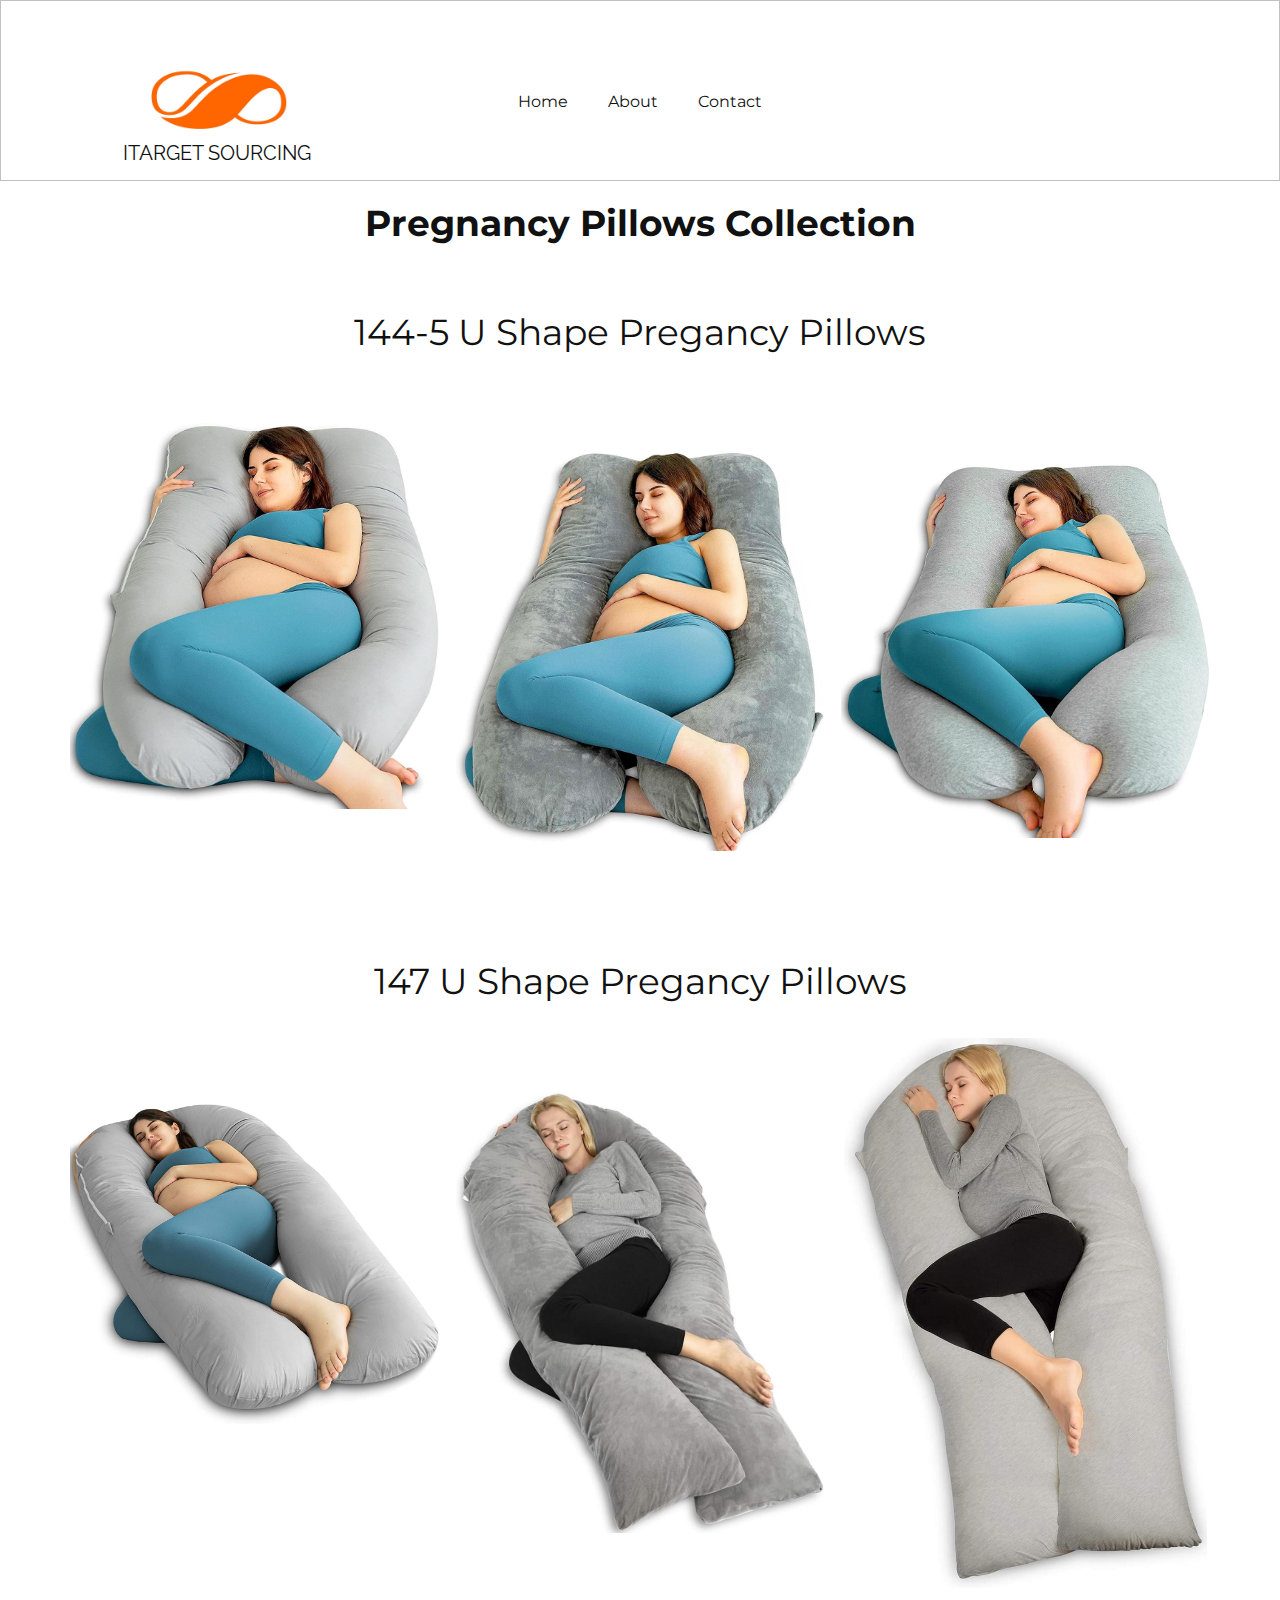
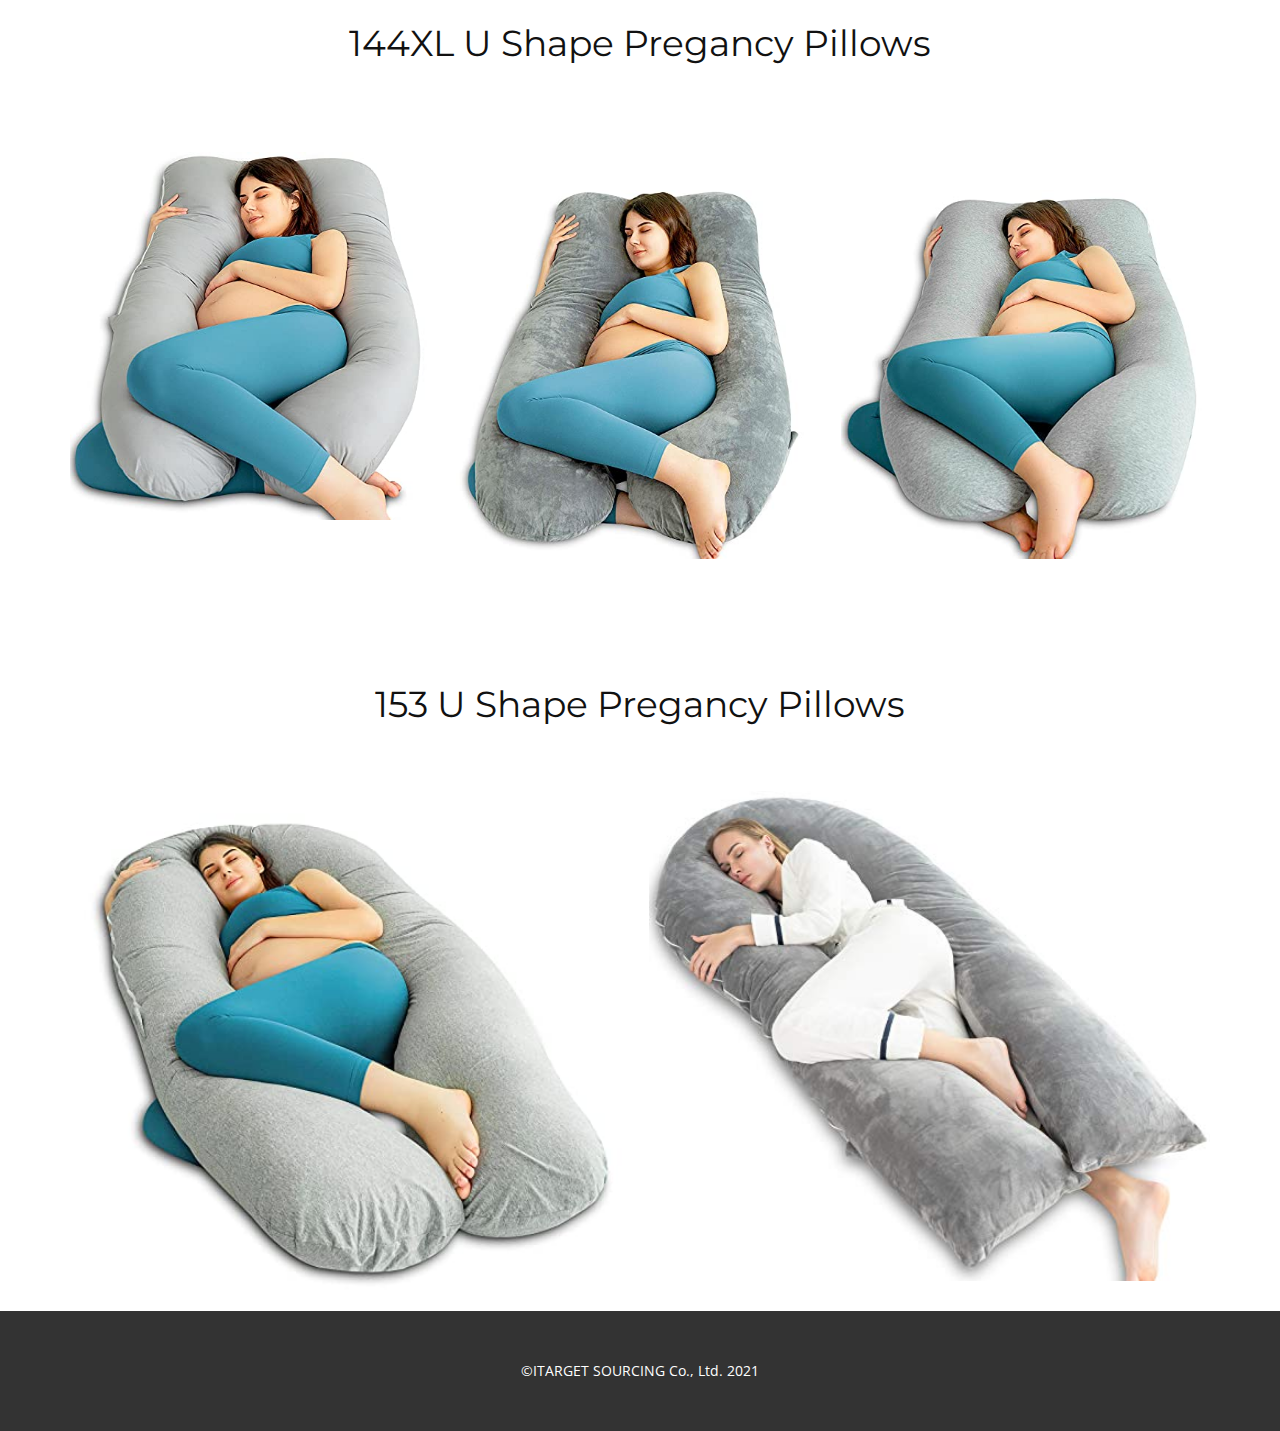
<file: index.html>
<!DOCTYPE html>
<html style="font-size: 16px;">
  <head>
    <meta name="viewport" content="width=device-width, initial-scale=1.0">
    <meta charset="utf-8">
    <meta name="keywords" content="​Pet Blog, ​The Complete Guid​e to Traveling With Your Dog​, ​dog training, Our Projects, ​Learn your dog's moods, About Us">
    <meta name="description" content="">
    <meta name="page_type" content="np-template-header-footer-from-plugin">
    <title>Home</title>
    <link rel="stylesheet" href="nicepage.css" media="screen">
<link rel="stylesheet" href="Home.css" media="screen">
    <script class="u-script" type="text/javascript" src="jquery-1.9.1.min.js" defer=""></script>
    <script class="u-script" type="text/javascript" src="nicepage.js" defer=""></script>
    <meta name="generator" content="Nicepage 3.24.4, nicepage.com">
    <link id="u-theme-google-font" rel="stylesheet" href="https://fonts.googleapis.com/css?family=Raleway:100,100i,200,200i,300,300i,400,400i,500,500i,600,600i,700,700i,800,800i,900,900i|Open+Sans:300,300i,400,400i,600,600i,700,700i,800,800i">
    <link id="u-page-google-font" rel="stylesheet" href="https://fonts.googleapis.com/css?family=Montserrat:100,100i,200,200i,300,300i,400,400i,500,500i,600,600i,700,700i,800,800i,900,900i">
    
    
    
    
    
    
    <script type="application/ld+json">{
		"@context": "http://schema.org",
		"@type": "Organization",
		"name": "itarget",
		"url": "/",
		"logo": "images/logo.jpg"
}</script>
    <meta name="theme-color" content="#325389">
    <meta property="og:title" content="Home">
    <meta property="og:type" content="website">
    <link rel="canonical" href="/">
  </head>
  <body class="u-body"><header class="u-align-center-xs u-border-1 u-border-grey-25 u-clearfix u-header u-header" id="sec-d24f"><div class="u-clearfix u-sheet u-sheet-1">
        <nav class="u-align-center u-menu u-menu-dropdown u-offcanvas u-menu-1">
          <div class="menu-collapse u-custom-font u-font-montserrat" style="">
            <a class="u-button-style u-nav-link" href="#">
              <svg><use xlink:href="#menu-hamburger"></use></svg>
              <svg version="1.1" xmlns="http://www.w3.org/2000/svg" xmlns:xlink="http://www.w3.org/1999/xlink"><defs><symbol id="menu-hamburger" viewBox="0 0 16 16" style="width: 16px; height: 16px;"><rect y="1" width="16" height="2"></rect><rect y="7" width="16" height="2"></rect><rect y="13" width="16" height="2"></rect>
</symbol>
</defs></svg>
            </a>
          </div>
          <div class="u-nav-container">
            <ul class="u-custom-font u-font-montserrat u-nav u-unstyled"><li class="u-nav-item"><a class="u-button-style u-nav-link" href="Home.html">Home</a>
</li><li class="u-nav-item"><a class="u-button-style u-nav-link" href="About.html">About</a>
</li><li class="u-nav-item"><a class="u-button-style u-nav-link" href="Contact.html">Contact</a>
</li></ul>
          </div>
          <div class="u-nav-container-collapse">
            <div class="u-black u-container-style u-inner-container-layout u-opacity u-opacity-95 u-sidenav">
              <div class="u-sidenav-overflow">
                <div class="u-menu-close"></div>
                <ul class="u-align-center u-nav u-popupmenu-items u-unstyled u-nav-2"><li class="u-nav-item"><a class="u-button-style u-nav-link" href="Home.html">Home</a>
</li><li class="u-nav-item"><a class="u-button-style u-nav-link" href="About.html">About</a>
</li><li class="u-nav-item"><a class="u-button-style u-nav-link" href="Contact.html">Contact</a>
</li></ul>
              </div>
            </div>
            <div class="u-black u-menu-overlay u-opacity u-opacity-70"></div>
          </div>
        </nav>
        <a href="https://nicepage.com" class="u-image u-logo u-image-1" data-image-width="1784" data-image-height="728">
          <img src="images/logo.jpg" class="u-logo-image u-logo-image-1">
        </a>
        <h3 class="u-align-center u-headline u-text u-text-1">
          <a href="/"> ITARGET
SOURCING</a>
        </h3>
      </div></header>
    <section class="u-align-center u-clearfix u-section-1" id="sec-da2e">
      <div class="u-clearfix u-sheet u-valign-middle u-sheet-1">
        <h1 class="u-custom-font u-font-montserrat u-text u-text-default u-text-1">
          <span style="font-weight: 400;"></span>Pregnancy Pillows​ Collection
        </h1>
      </div>
    </section>
    <section class="u-align-center u-clearfix u-section-2" id="sec-0d50">
      <div class="u-clearfix u-sheet u-sheet-1">
        <h2 class="u-align-center u-text u-text-1">144-5 U Shape Pregancy Pillows</h2>
        <div class="u-gallery u-layout-grid u-lightbox u-show-text-on-hover u-gallery-1">
          <div class="u-gallery-inner u-gallery-inner-1">
            <div class="u-effect-fade u-gallery-item">
              <div class="u-back-slide" data-image-width="1031" data-image-height="1080">
                <img class="u-back-image u-expanded u-image-contain u-back-image-1" src="images/144-5-grey.jpg" alt="Cotton">
              </div>
              <div class="u-over-slide u-shading u-over-slide-1">
                <h3 class="u-gallery-heading">Cotton</h3>
                <p class="u-gallery-text"></p>
              </div>
            </div>
            <div class="u-effect-fade u-gallery-item">
              <div class="u-back-slide" data-image-width="996" data-image-height="1080">
                <img class="u-back-image u-expanded u-image-contain" src="images/144-5-p-grey.jpg" alt="Pluster">
              </div>
              <div class="u-over-slide u-shading u-over-slide-2">
                <h3 class="u-gallery-heading">Pluster</h3>
                <p class="u-gallery-text"></p>
              </div>
            </div>
            <div class="u-effect-fade u-gallery-item">
              <div class="u-back-slide" data-image-width="1063" data-image-height="1080">
                <img class="u-back-image u-expanded u-image-contain" src="images/144-5-j-grey.jpg" alt="Jersey">
              </div>
              <div class="u-over-slide u-shading u-over-slide-3">
                <h3 class="u-gallery-heading">Jersey</h3>
                <p class="u-gallery-text"></p>
              </div>
            </div>
          </div>
        </div>
      </div>
    </section>
    <section class="u-align-center u-clearfix u-section-3" id="carousel_636e">
      <div class="u-clearfix u-sheet u-sheet-1">
        <h2 class="u-align-center u-text u-text-1">147 U Shape Pregancy Pillows</h2>
        <div class="u-expanded-width u-gallery u-layout-grid u-lightbox u-show-text-on-hover u-gallery-1">
          <div class="u-gallery-inner u-gallery-inner-1">
            <div class="u-effect-fade u-gallery-item">
              <div class="u-back-slide" data-image-width="1242" data-image-height="1080">
                <img class="u-back-image u-expanded u-image-contain u-back-image-1" src="images/147-grey.jpg" alt="Cotton">
              </div>
              <div class="u-over-slide u-shading u-over-slide-1">
                <h3 class="u-gallery-heading">Cotton</h3>
                <p class="u-gallery-text"></p>
              </div>
            </div>
            <div class="u-effect-fade u-gallery-item">
              <div class="u-back-slide" data-image-width="903" data-image-height="1080">
                <img class="u-back-image u-expanded u-image-contain" src="images/147-p-grey.jpg" alt="Pluster">
              </div>
              <div class="u-over-slide u-shading u-over-slide-2">
                <h3 class="u-gallery-heading">Pluster</h3>
                <p class="u-gallery-text"></p>
              </div>
            </div>
            <div class="u-effect-fade u-gallery-item">
              <div class="u-back-slide" data-image-width="712" data-image-height="1080">
                <img class="u-back-image u-expanded u-image-contain" src="images/147-j-grey.jpg" alt="Jersey">
              </div>
              <div class="u-over-slide u-shading u-over-slide-3">
                <h3 class="u-gallery-heading">Jersey</h3>
                <p class="u-gallery-text"></p>
              </div>
            </div>
          </div>
        </div>
      </div>
    </section>
    <section class="u-align-center u-clearfix u-section-4" id="carousel_8098">
      <div class="u-clearfix u-sheet u-sheet-1">
        <h2 class="u-align-center u-text u-text-1">144XL U Shape Pregancy Pillows</h2>
        <div class="u-expanded-width u-gallery u-layout-grid u-lightbox u-show-text-on-hover u-gallery-1">
          <div class="u-gallery-inner u-gallery-inner-1">
            <div class="u-effect-fade u-gallery-item">
              <div class="u-back-slide" data-image-width="500" data-image-height="500">
                <img class="u-back-image u-expanded u-image-contain u-back-image-1" src="images/144XL-grey.jpg" alt="Cotton">
              </div>
              <div class="u-over-slide u-shading u-over-slide-1">
                <h3 class="u-gallery-heading">Cotton</h3>
                <p class="u-gallery-text"></p>
              </div>
            </div>
            <div class="u-effect-fade u-gallery-item">
              <div class="u-back-slide" data-image-width="500" data-image-height="500">
                <img class="u-back-image u-expanded u-image-contain" src="images/144XL-P-grey.jpg" alt="Pluster">
              </div>
              <div class="u-over-slide u-shading u-over-slide-2">
                <h3 class="u-gallery-heading">Pluster</h3>
                <p class="u-gallery-text"></p>
              </div>
            </div>
            <div class="u-effect-fade u-gallery-item">
              <div class="u-back-slide" data-image-width="500" data-image-height="500">
                <img class="u-back-image u-expanded u-image-contain" src="images/144XL-J-grey.jpg" alt="Jersey">
              </div>
              <div class="u-over-slide u-shading u-over-slide-3">
                <h3 class="u-gallery-heading">Jersey</h3>
                <p class="u-gallery-text"></p>
              </div>
            </div>
          </div>
        </div>
      </div>
    </section>
    <section class="u-align-center u-clearfix u-section-5" id="carousel_e360">
      <div class="u-clearfix u-sheet u-sheet-1">
        <h2 class="u-align-center u-text u-text-1">153 U Shape Pregancy Pillows</h2>
        <div class="u-expanded-width u-gallery u-layout-grid u-lightbox u-show-text-on-hover u-gallery-1">
          <div class="u-gallery-inner u-gallery-inner-1">
            <div class="u-effect-fade u-gallery-item">
              <div class="u-back-slide" data-image-width="500" data-image-height="500">
                <img class="u-back-image u-expanded u-image-contain u-back-image-1" src="images/153-j-grey.jpg" alt="Jersey">
              </div>
              <div class="u-over-slide u-shading u-over-slide-1">
                <h3 class="u-gallery-heading">Jersey</h3>
                <p class="u-gallery-text"></p>
              </div>
            </div>
            <div class="u-effect-fade u-gallery-item">
              <div class="u-back-slide" data-image-width="500" data-image-height="436">
                <img class="u-back-image u-expanded u-image-contain" src="images/153-p-grey.jpg" alt="Pluster">
              </div>
              <div class="u-over-slide u-shading u-over-slide-2">
                <h3 class="u-gallery-heading">Pluster</h3>
                <p class="u-gallery-text"></p>
              </div>
            </div>
          </div>
        </div>
      </div>
    </section>
    
    
    <footer class="u-align-center u-clearfix u-footer u-grey-80 u-footer" id="sec-8ee4"><div class="u-clearfix u-sheet u-sheet-1">
        <p class="u-small-text u-text u-text-variant u-text-1"> ©ITARGET SOURCING&nbsp;Co., Ltd.&nbsp;2021</p>
      </div></footer>
  </body>
</html>
</file>
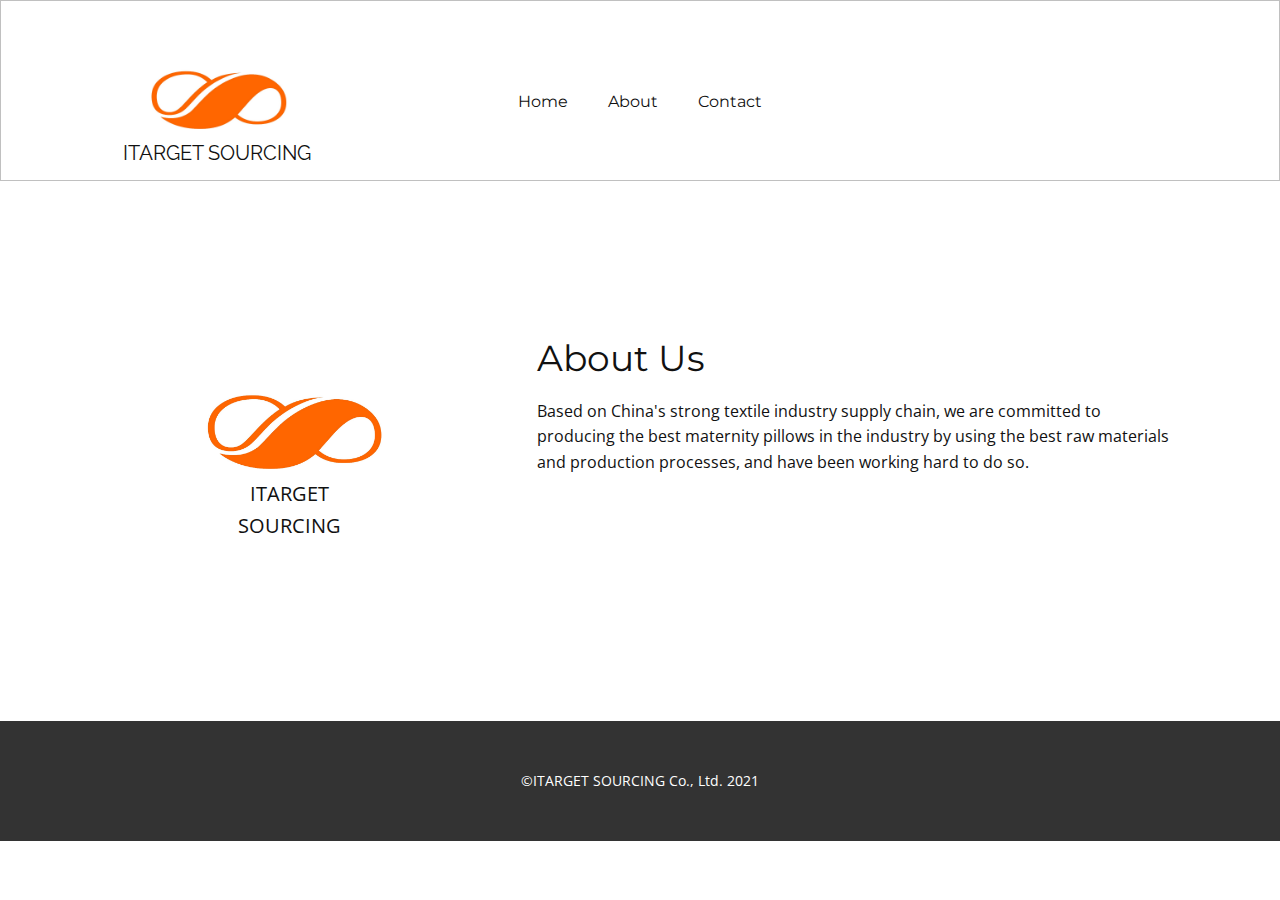
<file: About.html>
<!DOCTYPE html>
<html style="font-size: 16px;">
  <head>
    <meta name="viewport" content="width=device-width, initial-scale=1.0">
    <meta charset="utf-8">
    <meta name="keywords" content="About Us">
    <meta name="description" content="">
    <meta name="page_type" content="np-template-header-footer-from-plugin">
    <title>About</title>
    <link rel="stylesheet" href="nicepage.css" media="screen">
<link rel="stylesheet" href="About.css" media="screen">
    <script class="u-script" type="text/javascript" src="jquery-1.9.1.min.js" defer=""></script>
    <script class="u-script" type="text/javascript" src="nicepage.js" defer=""></script>
    <meta name="generator" content="Nicepage 3.24.4, nicepage.com">
    <link id="u-theme-google-font" rel="stylesheet" href="https://fonts.googleapis.com/css?family=Raleway:100,100i,200,200i,300,300i,400,400i,500,500i,600,600i,700,700i,800,800i,900,900i|Open+Sans:300,300i,400,400i,600,600i,700,700i,800,800i">
    <link id="u-page-google-font" rel="stylesheet" href="https://fonts.googleapis.com/css?family=Montserrat:100,100i,200,200i,300,300i,400,400i,500,500i,600,600i,700,700i,800,800i,900,900i">
    
    
    <script type="application/ld+json">{
		"@context": "http://schema.org",
		"@type": "Organization",
		"name": "itarget",
		"logo": "images/logo.jpg"
}</script>
    <meta name="theme-color" content="#325389">
    <meta property="og:title" content="About">
    <meta property="og:type" content="website">
  </head>
  <body class="u-body"><header class="u-align-center-xs u-border-1 u-border-grey-25 u-clearfix u-header u-header" id="sec-d24f"><div class="u-clearfix u-sheet u-sheet-1">
        <nav class="u-align-center u-menu u-menu-dropdown u-offcanvas u-menu-1">
          <div class="menu-collapse u-custom-font u-font-montserrat" style="">
            <a class="u-button-style u-nav-link" href="#">
              <svg><use xlink:href="#menu-hamburger"></use></svg>
              <svg version="1.1" xmlns="http://www.w3.org/2000/svg" xmlns:xlink="http://www.w3.org/1999/xlink"><defs><symbol id="menu-hamburger" viewBox="0 0 16 16" style="width: 16px; height: 16px;"><rect y="1" width="16" height="2"></rect><rect y="7" width="16" height="2"></rect><rect y="13" width="16" height="2"></rect>
</symbol>
</defs></svg>
            </a>
          </div>
          <div class="u-nav-container">
            <ul class="u-custom-font u-font-montserrat u-nav u-unstyled"><li class="u-nav-item"><a class="u-button-style u-nav-link" href="Home.html">Home</a>
</li><li class="u-nav-item"><a class="u-button-style u-nav-link" href="About.html">About</a>
</li><li class="u-nav-item"><a class="u-button-style u-nav-link" href="Contact.html">Contact</a>
</li></ul>
          </div>
          <div class="u-nav-container-collapse">
            <div class="u-black u-container-style u-inner-container-layout u-opacity u-opacity-95 u-sidenav">
              <div class="u-sidenav-overflow">
                <div class="u-menu-close"></div>
                <ul class="u-align-center u-nav u-popupmenu-items u-unstyled u-nav-2"><li class="u-nav-item"><a class="u-button-style u-nav-link" href="Home.html">Home</a>
</li><li class="u-nav-item"><a class="u-button-style u-nav-link" href="About.html">About</a>
</li><li class="u-nav-item"><a class="u-button-style u-nav-link" href="Contact.html">Contact</a>
</li></ul>
              </div>
            </div>
            <div class="u-black u-menu-overlay u-opacity u-opacity-70"></div>
          </div>
        </nav>
        <a href="https://nicepage.com" class="u-image u-logo u-image-1" data-image-width="1784" data-image-height="728">
          <img src="images/logo.jpg" class="u-logo-image u-logo-image-1">
        </a>
        <h3 class="u-align-center u-headline u-text u-text-1">
          <a href="/"> ITARGET
SOURCING</a>
        </h3>
      </div></header>
    <section class="u-clearfix u-section-1" id="sec-7cf4">
      <div class="u-clearfix u-sheet u-sheet-1">
        <div class="u-clearfix u-expanded-width u-gutter-0 u-layout-wrap u-layout-wrap-1">
          <div class="u-layout">
            <div class="u-layout-row">
              <div class="u-align-center u-container-style u-layout-cell u-left-cell u-size-23 u-layout-cell-1">
                <div class="u-container-layout u-container-layout-1">
                  <div class="u-align-center u-container-style u-group u-group-1">
                    <div class="u-container-layout">
                      <img class="u-expanded-width u-image u-image-1" src="images/logo.jpg" data-image-width="1784" data-image-height="728">
                      <p class="u-text u-text-default u-text-1"> ITARGET
SOURCING</p>
                    </div>
                  </div>
                </div>
              </div>
              <div class="u-align-left u-container-style u-layout-cell u-right-cell u-size-37 u-layout-cell-2">
                <div class="u-container-layout u-valign-top-xs u-container-layout-3">
                  <h2 class="u-text u-text-default u-text-2">About Us</h2>
                  <p class="u-text u-text-3"> Based on China's strong textile industry supply chain, we are committed to producing the best maternity pillows in the industry by using the best raw materials and production processes, and have been working hard to do so.</p>
                </div>
              </div>
            </div>
          </div>
        </div>
      </div>
    </section>
    
    
    <footer class="u-align-center u-clearfix u-footer u-grey-80 u-footer" id="sec-8ee4"><div class="u-clearfix u-sheet u-sheet-1">
        <p class="u-small-text u-text u-text-variant u-text-1"> ©ITARGET SOURCING&nbsp;Co., Ltd.&nbsp;2021</p>
      </div></footer>
  </body>
</html>
</file>
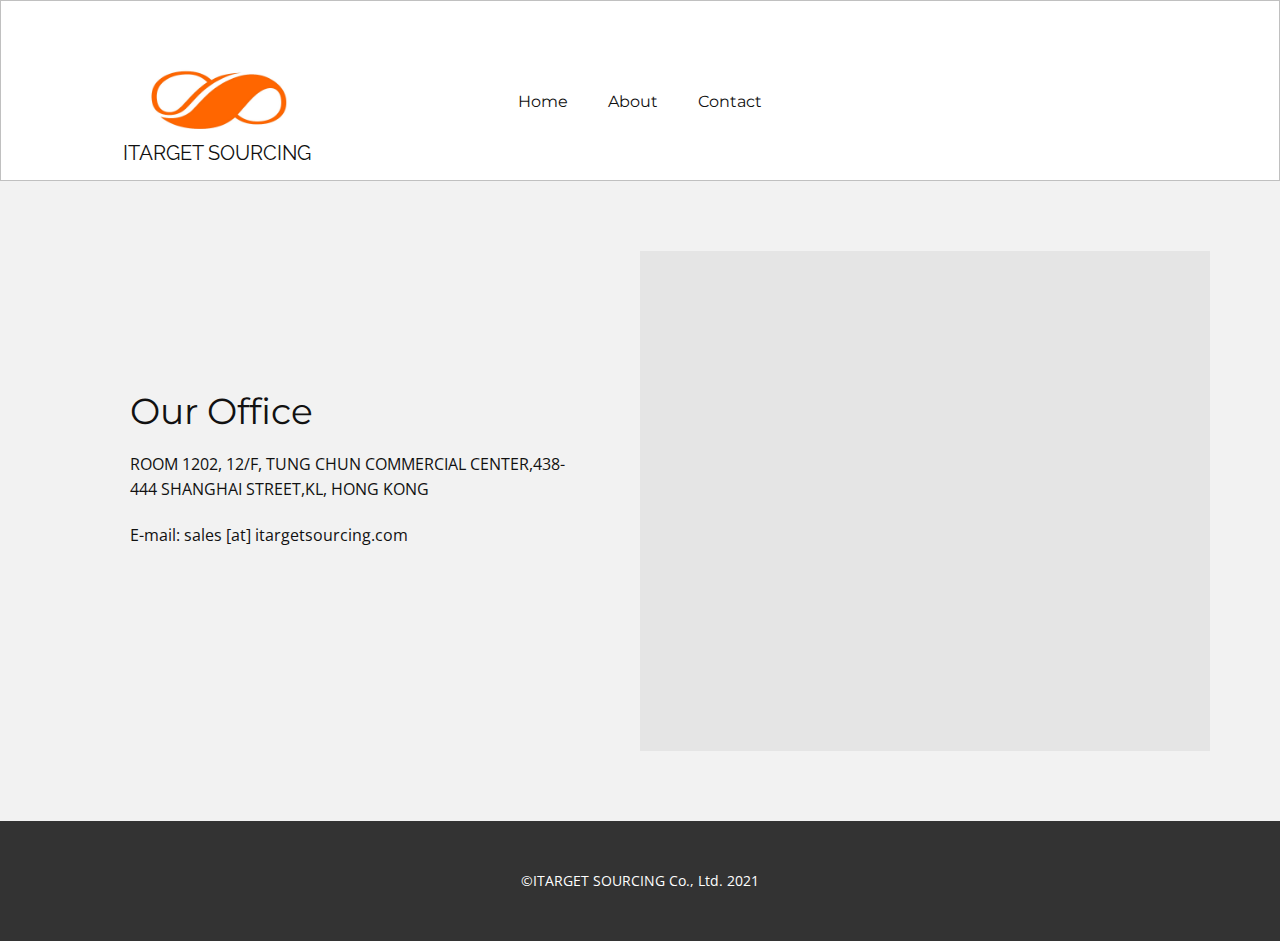
<file: Contact.html>
<!DOCTYPE html>
<html style="font-size: 16px;">
  <head>
    <meta name="viewport" content="width=device-width, initial-scale=1.0">
    <meta charset="utf-8">
    <meta name="keywords" content="Our Office">
    <meta name="description" content="">
    <meta name="page_type" content="np-template-header-footer-from-plugin">
    <title>Contact</title>
    <link rel="stylesheet" href="nicepage.css" media="screen">
<link rel="stylesheet" href="Contact.css" media="screen">
    <script class="u-script" type="text/javascript" src="jquery-1.9.1.min.js" defer=""></script>
    <script class="u-script" type="text/javascript" src="nicepage.js" defer=""></script>
    <meta name="generator" content="Nicepage 3.24.4, nicepage.com">
    <link id="u-theme-google-font" rel="stylesheet" href="https://fonts.googleapis.com/css?family=Raleway:100,100i,200,200i,300,300i,400,400i,500,500i,600,600i,700,700i,800,800i,900,900i|Open+Sans:300,300i,400,400i,600,600i,700,700i,800,800i">
    <link id="u-page-google-font" rel="stylesheet" href="https://fonts.googleapis.com/css?family=Montserrat:100,100i,200,200i,300,300i,400,400i,500,500i,600,600i,700,700i,800,800i,900,900i">
    
    
    <script type="application/ld+json">{
		"@context": "http://schema.org",
		"@type": "Organization",
		"name": "itarget",
		"logo": "images/logo.jpg"
}</script>
    <meta name="theme-color" content="#325389">
    <meta property="og:title" content="Contact">
    <meta property="og:type" content="website">
  </head>
  <body class="u-body"><header class="u-align-center-xs u-border-1 u-border-grey-25 u-clearfix u-header u-header" id="sec-d24f"><div class="u-clearfix u-sheet u-sheet-1">
        <nav class="u-align-center u-menu u-menu-dropdown u-offcanvas u-menu-1">
          <div class="menu-collapse u-custom-font u-font-montserrat" style="">
            <a class="u-button-style u-nav-link" href="#">
              <svg><use xlink:href="#menu-hamburger"></use></svg>
              <svg version="1.1" xmlns="http://www.w3.org/2000/svg" xmlns:xlink="http://www.w3.org/1999/xlink"><defs><symbol id="menu-hamburger" viewBox="0 0 16 16" style="width: 16px; height: 16px;"><rect y="1" width="16" height="2"></rect><rect y="7" width="16" height="2"></rect><rect y="13" width="16" height="2"></rect>
</symbol>
</defs></svg>
            </a>
          </div>
          <div class="u-nav-container">
            <ul class="u-custom-font u-font-montserrat u-nav u-unstyled"><li class="u-nav-item"><a class="u-button-style u-nav-link" href="Home.html">Home</a>
</li><li class="u-nav-item"><a class="u-button-style u-nav-link" href="About.html">About</a>
</li><li class="u-nav-item"><a class="u-button-style u-nav-link" href="Contact.html">Contact</a>
</li></ul>
          </div>
          <div class="u-nav-container-collapse">
            <div class="u-black u-container-style u-inner-container-layout u-opacity u-opacity-95 u-sidenav">
              <div class="u-sidenav-overflow">
                <div class="u-menu-close"></div>
                <ul class="u-align-center u-nav u-popupmenu-items u-unstyled u-nav-2"><li class="u-nav-item"><a class="u-button-style u-nav-link" href="Home.html">Home</a>
</li><li class="u-nav-item"><a class="u-button-style u-nav-link" href="About.html">About</a>
</li><li class="u-nav-item"><a class="u-button-style u-nav-link" href="Contact.html">Contact</a>
</li></ul>
              </div>
            </div>
            <div class="u-black u-menu-overlay u-opacity u-opacity-70"></div>
          </div>
        </nav>
        <a href="https://nicepage.com" class="u-image u-logo u-image-1" data-image-width="1784" data-image-height="728">
          <img src="images/logo.jpg" class="u-logo-image u-logo-image-1">
        </a>
        <h3 class="u-align-center u-headline u-text u-text-1">
          <a href="/"> ITARGET
SOURCING</a>
        </h3>
      </div></header>
    <section class="u-clearfix u-grey-5 u-section-1" id="sec-0592">
      <div class="u-clearfix u-sheet u-sheet-1">
        <div class="u-clearfix u-expanded-width u-layout-wrap u-layout-wrap-1">
          <div class="u-layout">
            <div class="u-layout-row">
              <div class="u-align-left u-container-style u-layout-cell u-left-cell u-size-30 u-layout-cell-1">
                <div class="u-container-layout u-container-layout-1">
                  <h2 class="u-text u-text-1">Our Office</h2>
                  <p class="u-text u-text-2"> ROOM 1202, 12/F, TUNG CHUN COMMERCIAL CENTER,438-444 SHANGHAI STREET,KL, HONG KONG</p>
                  <p class="u-text u-text-3">E-mail: sales&nbsp;[at] itargetsourcing.com </p>
                </div>
              </div>
              <div class="u-container-style u-layout-cell u-right-cell u-size-30 u-layout-cell-2">
                <div class="u-container-layout u-container-layout-2">
                  <div class="u-expanded u-grey-10 u-map">
                    <div class="embed-responsive">
                      <iframe class="embed-responsive-item" src="//maps.google.com/maps?output=embed&amp;q=ROOM%201202%2C%2012%2FF%2C%20TUNG%20CHUN%20COMMERCIAL%20CENTER%2C438-444%20SHANGHAI%20STREET%2CKL%2C%20HONG%20KONG&amp;t=m" data-map="[base64]"></iframe>
                    </div>
                  </div>
                </div>
              </div>
            </div>
          </div>
        </div>
      </div>
    </section>
    
    
    <footer class="u-align-center u-clearfix u-footer u-grey-80 u-footer" id="sec-8ee4"><div class="u-clearfix u-sheet u-sheet-1">
        <p class="u-small-text u-text u-text-variant u-text-1"> ©ITARGET SOURCING&nbsp;Co., Ltd.&nbsp;2021</p>
      </div></footer>
  </body>
</html>
</file>
